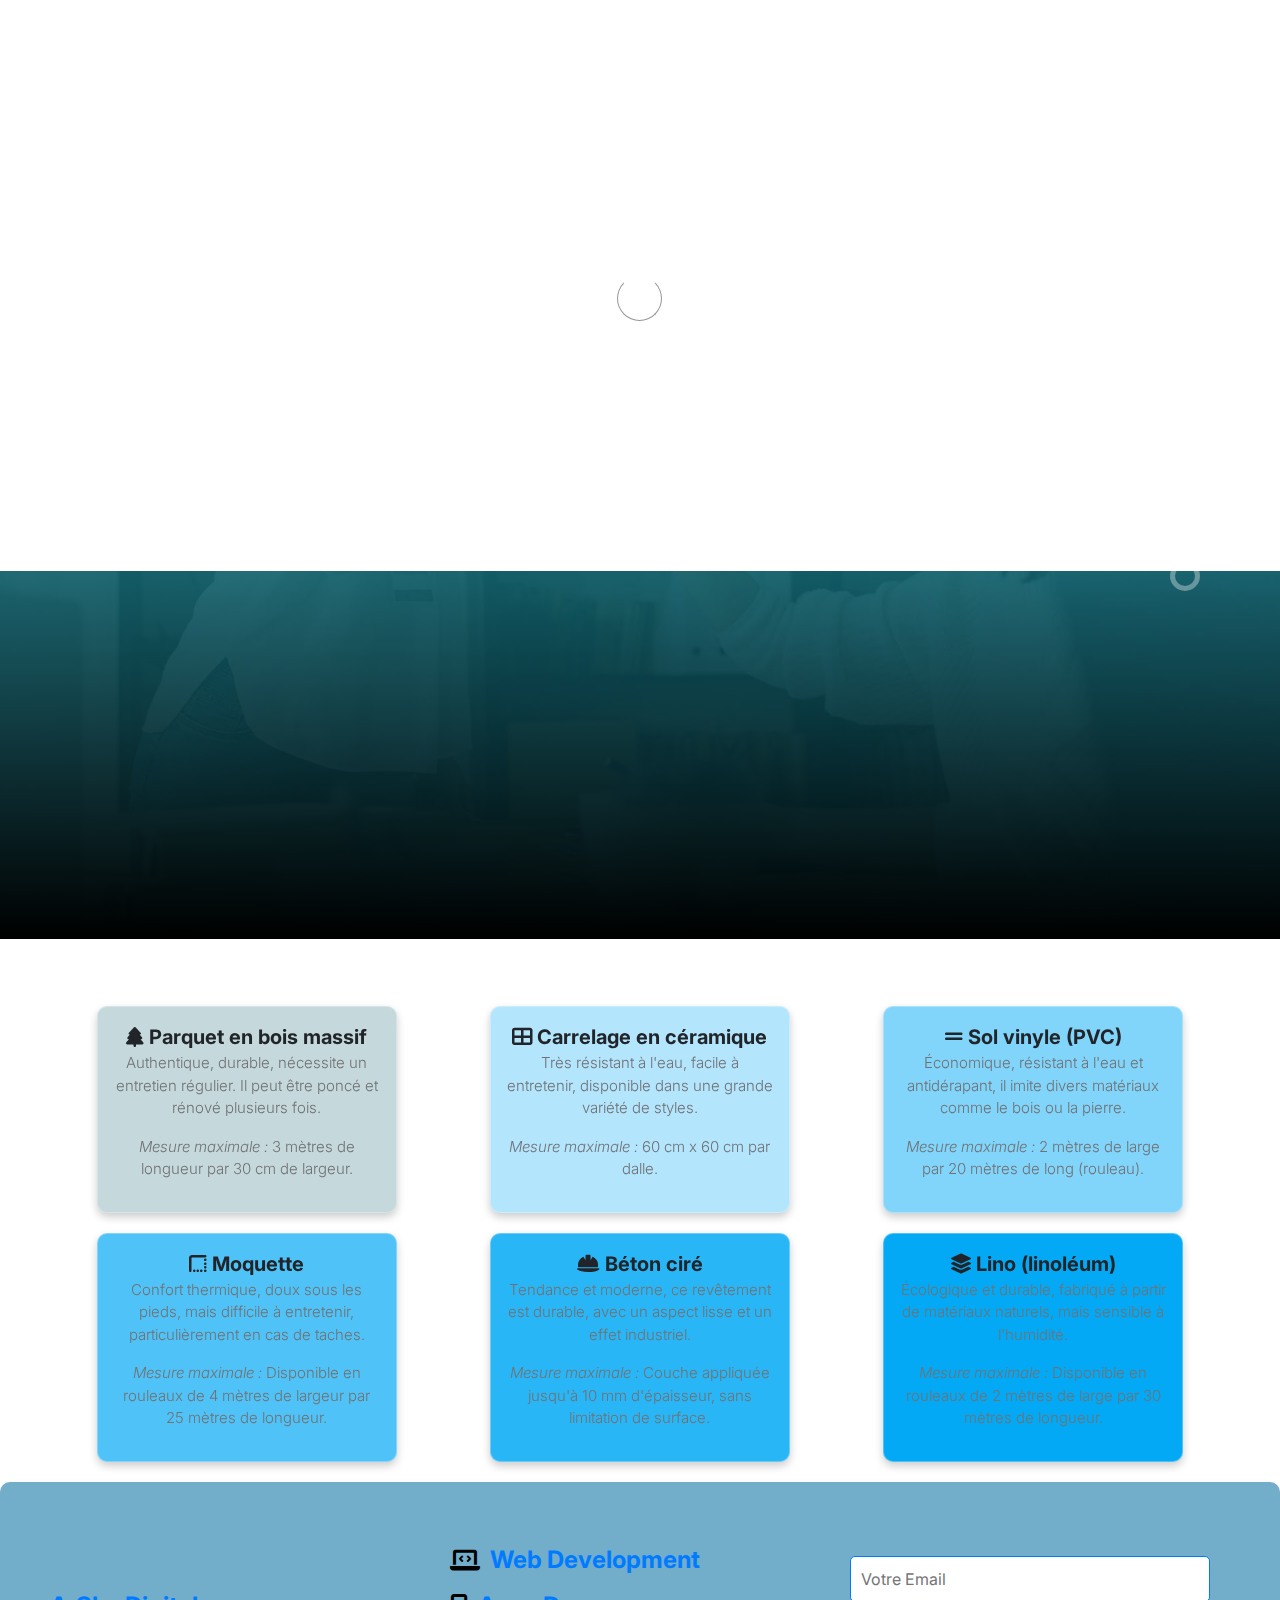
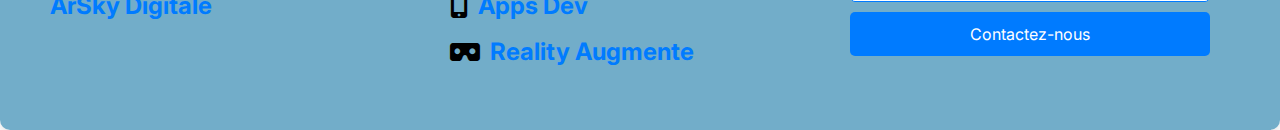
<file: index.html>
<!doctype html>
<html lang="en">
    <head>
        <meta charset="utf-8">
        <meta name="viewport" content="width=device-width, initial-scale=1">

        <meta name="description" content="">
        <meta name="author" content="">

        <title>ARSKY DIGITALE</title>

        <!-- CSS FILES -->
        <link rel="preconnect" href="https://fonts.googleapis.com">

        <link rel="preconnect" href="https://fonts.gstatic.com" crossorigin>

        <link href="https://fonts.googleapis.com/css2?family=Inter:wght@100;300;400;700;900&display=swap" rel="stylesheet">
        <link rel="stylesheet" href="https://cdnjs.cloudflare.com/ajax/libs/font-awesome/6.0.0-beta3/css/all.min.css" integrity="sha384-k6RqeWeci5ZR/Lv4MR0sA0FfDOMnG2QhQ5fj6eEtP0G5uF4UQ8hhFv3G7txGxXx" crossorigin="anonymous">
        <link href="css/bootstrap.min.css" rel="stylesheet">
        <link href="css/bootstrap-icons.css" rel="stylesheet">

        <link rel="stylesheet" href="css/slick.css"/>

        <link href="css/tooplate-little-fashion.css" rel="stylesheet">
        <link rel="stylesheet" href="https://cdnjs.cloudflare.com/ajax/libs/font-awesome/6.0.0-beta3/css/all.min.css">
<!--


-->
    </head>
    
    <body>

        <section class="preloader">
            <div class="spinner">
                <span class="sk-inner-circle"></span>
            </div>
        </section>
    
        <main>

            <nav class="navbar navbar-expand-lg">
                <div class="container">
                    <button class="navbar-toggler" type="button" data-bs-toggle="collapse" data-bs-target="#navbarNav" aria-controls="navbarNav" aria-expanded="false" aria-label="Toggle navigation">
                        <span class="navbar-toggler-icon"></span>
                    </button>

                    <a class="navbar-brand" href="index.html">
                        <strong><span>ArSky</span>Digitale</strong>
                    </a>

                    <div class="d-lg-none">
                        <a href="sign-in.html" class="bi-person custom-icon me-3"></a>

                        <a href="#" class="bi-bag custom-icon"></a>
                    </div>

                    <div class="collapse navbar-collapse" id="navbarNav">
                        <ul class="navbar-nav mx-auto">
                            <li class="nav-item">
                                <a class="nav-link active" href="index.html"><i class="fa fa-home"> </i> Accueil</a>
                            </li>

                            <li class="nav-item">
                                <a class="nav-link" href="faste.html"><i class="fa fa-industry"></i> Fournisseurs et Manufacture</a>
                            </li>

                            <li class="nav-item">
                                <a class="nav-link" href="ajouterDesEchantillons.html"><i class="fa fa-plus-square"></i> Ajouter votre Echantillons</a>
                            </li>

                            <li class="nav-item">
                                <a class="nav-link" href="sign-up.html"><i class="fa fa-envelope"></i> Contact</a>
                            </li>
                        </ul>

                        <div class="d-none d-lg-block">
                            <a href="sign-in.html" class="bi-person custom-icon me-3"></a>

                            <a href="#" class="bi-bag custom-icon"></a>
                        </div>
                    </div>
                </div>
            </nav>

            <section class="slick-slideshow">   
                <div class="slick-custom">
                    <img src="images/slideshow/medium-shot-business-women-high-five.jpeg" class="img-fluid" alt="">

                    <div class="slick-bottom">
                        <div class="container">
                            <div class="row">
                                <div class="col-lg-6 col-10">
                                    <h1 class="slick-title"><i class="fas fa-vr-cardboard"></i> Réalité augmentée</h1>

                                    <p class="lead text-white mt-lg-3 mb-lg-5">Cela superpose des éléments numériques (images, sons, objets) sur le monde réel à l'aide d'un appareil tel qu'un smartphone.</p>
    
                                    
                                </div>
                            </div>
                        </div>
                    </div>
                </div>

                <div class="slick-custom">
                    <img src="images/slideshow/team-meeting-renewable-energy-project.jpeg" class="img-fluid" alt="">

                    <div class="slick-bottom">
                        <div class="container">
                            <div class="row">
                                <div class="col-lg-6 col-10">
                                    <h1 class="slick-title"><i class="fas fa-texture"></i> Texture 4k</h1>

                                    <p class="lead text-white mt-lg-3 mb-lg-5">"Nous disposons de banques de textures en résolution 4K, offrant une grande variété de choix pour enrichir les environnements numériques. Ces textures de haute qualité permettent d'ajouter des détails réalistes et une meilleure esthétique aux applications, qu'il s'agisse de modèles 3D</p>
  
                                   
                                </div>
                            </div>
                        </div>
                    </div>
                </div>

                <div class="slick-custom">
                    <img src="images/slideshow/two-business-partners-working-together-office-computer.jpeg" class="img-fluid" alt="">

                    <div class="slick-bottom">
                        <div class="container">
                            <div class="row">
                                <div class="col-lg-6 col-10">
                                    <h1 class="slick-title">
                                        <i class="fas fa-glasses"></i> Réalité mixte.</h1>

                                    <p class="lead text-white mt-lg-3 mb-lg-5"> Un autre terme possible est la réalité améliorée, qui évoque l'idée de fusionner le contenu numérique avec le monde physique.</p>

                                   
                                </div>
                            </div>
                        </div>
                    </div>
                </div>

            </section>

           
           

            
            <div class="divConteneurBlock">
                <div class="box un">
                    <strong><i class="fas fa-tree"></i> Parquet en bois massif</strong>
                    <p>Authentique, durable, nécessite un entretien régulier. Il peut être poncé et rénové plusieurs fois.</p>
                    <p><em>Mesure maximale :</em> 3 mètres de longueur par 30 cm de largeur.</p>
                </div>
                <div class="box un">
                    <strong><i class="fas fa-th-large"></i> Carrelage en céramique</strong>
                    <p>Très résistant à l'eau, facile à entretenir, disponible dans une grande variété de styles.</p>
                    <p><em>Mesure maximale :</em> 60 cm x 60 cm par dalle.</p>
                </div>
                <div class="box un">
                    <strong><i class="fas fa-grip-lines"></i> Sol vinyle (PVC)</strong>
                    <p>Économique, résistant à l'eau et antidérapant, il imite divers matériaux comme le bois ou la pierre.</p>
                    <p><em>Mesure maximale :</em> 2 mètres de large par 20 mètres de long (rouleau).</p>
                </div>
                <div class="box un">
                    <strong><i class="fas fa-border-style"></i> Moquette</strong>
                    <p>Confort thermique, doux sous les pieds, mais difficile à entretenir, particulièrement en cas de taches.</p>
                    <p><em>Mesure maximale :</em> Disponible en rouleaux de 4 mètres de largeur par 25 mètres de longueur.</p>
                </div>
                <div class="box un">
                    <strong><i class="fas fa-hard-hat"></i> Béton ciré</strong>
                    <p>Tendance et moderne, ce revêtement est durable, avec un aspect lisse et un effet industriel.</p>
                    <p><em>Mesure maximale :</em> Couche appliquée jusqu'à 10 mm d'épaisseur, sans limitation de surface.</p>
                </div>
                <div class="box un">
                    <strong><i class="fas fa-layer-group"></i> Lino (linoléum)</strong>
                    <p>Écologique et durable, fabriqué à partir de matériaux naturels, mais sensible à l'humidité.</p>
                    <p><em>Mesure maximale :</em> Disponible en rouleaux de 2 mètres de large par 30 mètres de longueur.</p>
                </div>

                <style>
                   .divConteneurBlock {
    display: grid;
    grid-template-columns: repeat(3, 1fr);
    gap: 20px;
    padding: 20px;
    max-width: 1200px;
    margin: 0 auto;
}

.box {
    backdrop-filter: blur(10px);
    border: 1px solid rgba(255, 255, 255, 0.3);
    border-radius: 10px;
    padding: 15px;
    text-align: center;
    box-shadow: 0 4px 8px rgba(0, 0, 0, 0.2);
    transition: transform 0.3s;
    max-width: 300px;
    margin: 0 auto;
}

.box strong{
    font-size: 20px;
}

.box p{
    font-size: 15px;
}

.box:nth-child(1) {
    background-color: #c5d9dc; /* Bleu clair 1 */
}

.box:nth-child(2) {
    background-color: #b3e5fc; /* Bleu clair 2 */
}

.box:nth-child(3) {
    background-color: #81d4fa; /* Bleu clair 3 */
}

.box:nth-child(4) {
    background-color: #4fc3f7; /* Bleu clair 4 */
}

.box:nth-child(5) {
    background-color: #29b6f6; /* Bleu clair 5 */
}

.box:nth-child(6) {
    background-color: #03a9f4; /* Bleu clair 6 */
}

.box:hover {
    transform: scale(1.05);
}

@media (max-width: 1024px) {
    .divConteneurBlock {
        grid-template-columns: repeat(2, 1fr);
    }
}

@media (max-width: 768px) {
    .divConteneurBlock {
        grid-template-columns: 1fr;
    }
}



                </style>
            </div>
            
            
            


    <div class="tongotra">
        <div class="gauche">
            <h3>ArSky Digitale</h3>
        </div>

        <div class="centre">
            <h3><i class="fas fa-laptop-code" style="color: black;"></i> Web Development</h3>
            <h3><i class="fas fa-mobile-alt" style="color: black;"></i> Apps Dev</h3>
            <h3><i class="fas fa-vr-cardboard" style="color: black;"></i> Reality Augmente</h3>
        </div>

        <div class="droit">
            <input type="text" id="email" placeholder="Votre Email">
            <input type="submit" value="Contactez-nous" onclick="sendEmail()">
        </div>
    </div>

    <style>
        .tongotra {
            display: flex;
            justify-content: space-between;
            align-items: center;
            flex-wrap: wrap;
            padding: 40px; /* Increased padding for better spacing */
            box-shadow: 0 4px 10px rgba(0, 0, 0, 0.1); /* Subtle shadow for depth */
            border-radius: 10px; /* Rounded corners for a modern look */
            background: rgba(79, 153, 187, 0.8); /* Slightly opaque white background */
        }

        .gauche, .centre, .droit {
            flex: 1;
            min-width: 200px;
            margin: 10px;
            text-align: left; /* Align text to the left */
        }

        h3 {
            margin: 10px 0; /* Spacing for headers */
            font-size: 1.5rem; /* Larger font size for headers */
            color: #007BFF; /* Blue color for headers */
            display: flex; /* Flexbox to align icon and text */
            align-items: center; /* Center icon and text vertically */
        }

        h3 i {
            font-size: 1.5rem; /* Set icon size */
            margin-right: 10px; /* Space between icon and text */
            color: black; /* Set icon color to black */
        }

        input[type="text"] {
            padding: 10px;
            width: calc(100% - 20px); /* Full width with padding */
            margin-bottom: 10px; /* Space between input fields */
            border: 1px solid #007BFF; /* Blue border */
            border-radius: 5px; /* Rounded corners */
            font-size: 1rem; /* Font size */
        }

        input[type="submit"] {
            padding: 10px;
            width: calc(100% - 20px); /* Full width with padding */
            border: none; /* Remove border */
            border-radius: 5px; /* Rounded corners */
            background-color: #007BFF; /* Blue background */
            color: white; /* White text */
            font-size: 1rem; /* Font size */
            cursor: pointer; /* Pointer cursor on hover */
            transition: background-color 0.3s; /* Smooth transition */
        }

        input[type="submit"]:hover {
            background-color: #0056b3; /* Darker blue on hover */
        }

        /* Responsive Styles */
        @media (max-width: 768px) {
            .tongotra {
                flex-direction: column;
                align-items: flex-start;
            }
            .gauche, .centre, .droit {
                width: 100%;
            }
        }
    </style>








     <script src="https://smtpjs.com/v3/smtp.js"></script>

     <script>
        function sendEmail() {
            var email = document.getElementById("email").value;
            if (email === "") {
                alert("Veuillez entrer votre email.");
                return;
            }
    
            Email.send({
                Host: "smtp.gmail.com",
                Username: "developsmada@gmail.com", // Your email address
                Password: "kaloina0110", // Your app password or Gmail password (not recommended)
                To: 'fidy353@gmail.com',
                From: email,
                Subject: "Nouvelle inscription",
                Body: "ArSky vous remercie pour votre inscription avec l'email : " + email
            }).then(
                message => alert("Merci, un email de confirmation a été envoyé!")
            ).catch(
                error => alert("Erreur lors de l'envoi de l'email: " + error)
            );
        }
    </script>
    

            
        </main>
          








       
      

        <!-- JAVASCRIPT FILES -->
        <script src="js/jquery.min.js"></script>
        <script src="js/bootstrap.bundle.min.js"></script>
        <script src="js/Headroom.js"></script>
        <script src="js/jQuery.headroom.js"></script>
        <script src="js/slick.min.js"></script>
        <script src="js/custom.js"></script>













    </body>
</html>
</file>
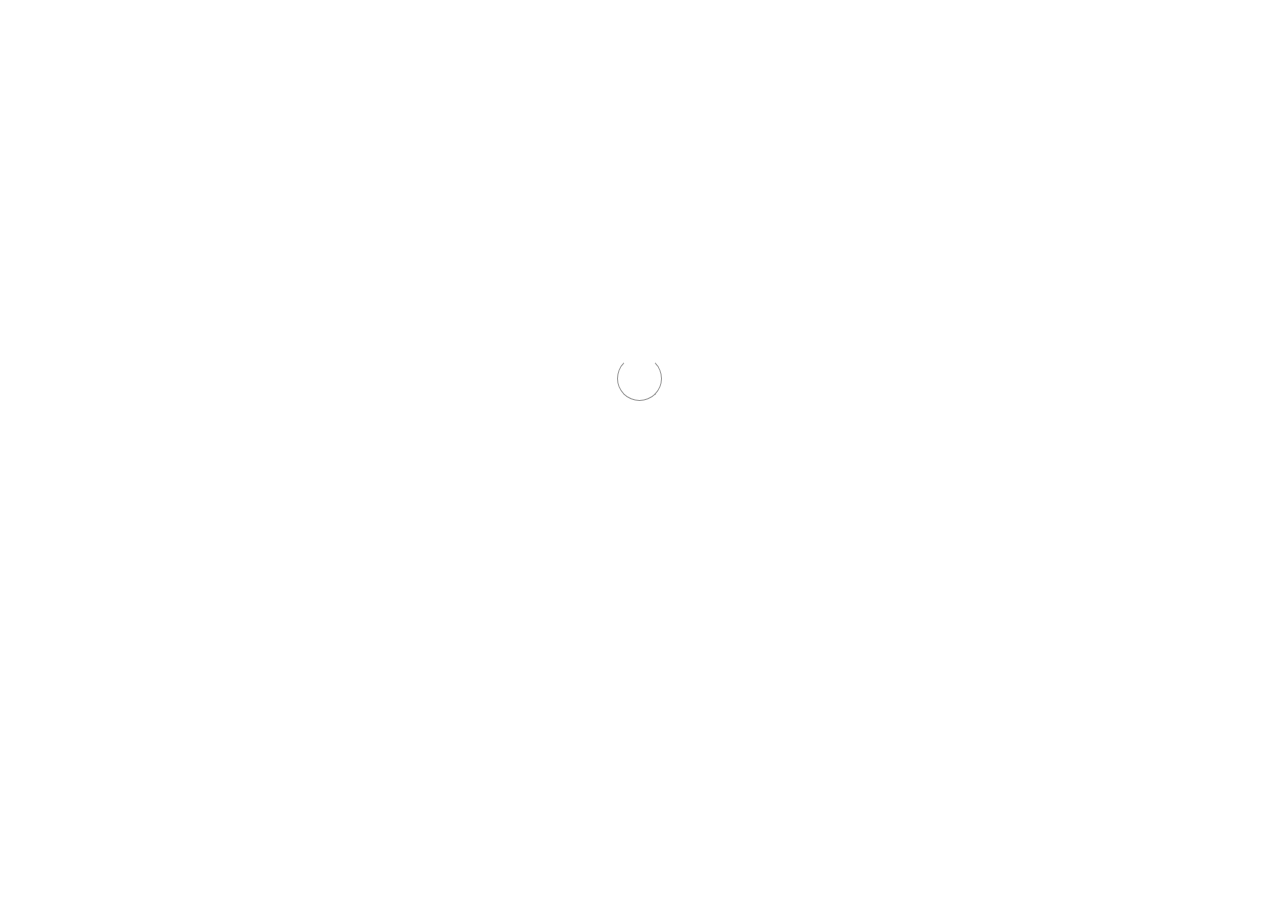
<file: faste.html>
<!doctype html>
<html lang="en">
    <head>
        <meta charset="utf-8">
        <meta name="viewport" content="width=device-width, initial-scale=1">

        <meta name="description" content="">
        <meta name="author" content="">

        <title>ArSky Contact</title>

        <!-- CSS FILES -->
        <link rel="preconnect" href="https://fonts.googleapis.com">

        <link rel="preconnect" href="https://fonts.gstatic.com" crossorigin>

        <link href="https://fonts.googleapis.com/css2?family=Inter:wght@100;300;400;700;900&display=swap" rel="stylesheet">

        <link href="css/bootstrap.min.css" rel="stylesheet">
        <link href="css/bootstrap-icons.css" rel="stylesheet">

        <link rel="stylesheet" href="css/slick.css"/>

        <link href="css/tooplate-little-fashion.css" rel="stylesheet">
        <link rel="stylesheet" href="https://cdnjs.cloudflare.com/ajax/libs/font-awesome/6.0.0-beta3/css/all.min.css">

        
<!--

Tooplate 2127 Little Fashion

https://www.tooplate.com/view/2127-little-fashion

-->
    </head>
    
    <body>
        <nav class="navbar navbar-expand-lg">
            <div class="container">
                <button class="navbar-toggler" type="button" data-bs-toggle="collapse" data-bs-target="#navbarNav" aria-controls="navbarNav" aria-expanded="false" aria-label="Toggle navigation">
                    <span class="navbar-toggler-icon"></span>
                </button>

                <a class="navbar-brand" href="index.html">
                    <strong><span>ArSky</span>Digitale</strong>
                </a>

                <div class="d-lg-none">
                    <a href="sign-in.html" class="bi-person custom-icon me-3"></a>

                    <a href="#" class="bi-bag custom-icon"></a>
                </div>

                <div class="collapse navbar-collapse" id="navbarNav">
                    <ul class="navbar-nav mx-auto">
                        <li class="nav-item">
                           
                            <a class="nav-link " href="index.html"> <i class="fa fa-home"></i> Accueil</a>
                        </li>

                        <li class="nav-item">
                            <a class="nav-link active" href="faste.html"> <i class="fa fa-industry"></i>  Fournisseurs et Manufacture</a>
                        </li>

                        
                        <li class="nav-item">
                            <a class="nav-link" href="ajouterDesEchantillons.html"> <i class="fa fa-plus-square"></i> Ajouter votre Echantillons</a>
                        </li>

                        <li class="nav-item">
                            <a class="nav-link " href="sign-up.html"> <i class="fa fa-envelope"></i> Contact</a>
                        </li>
                    </ul>

                    <div class="d-none d-lg-block">
                        <a href="sign-in.html" class="bi-person custom-icon me-3"></a>

                        <a href="#" class="bi-bag custom-icon"></a>
                    </div>
                </div>
            </div>
        </nav> 


        <section class="preloader">
            <div class="spinner">
                <span class="sk-inner-circle"></span>
            </div>
        </section>
    





        

    <style>
        * {
            box-sizing: border-box;
        }
        body {
            font-family: 'Roboto', sans-serif;
            margin: 0;
            padding: 0;
            text-align: center;
        }
        .buttons {
            margin: 20px;
            display: flex;
            justify-content: center;
            gap: 10px;
            flex-wrap: wrap;
        }
        .buttons button {
            padding: 10px 20px;
            font-size: 16px;
            margin: 10px;
            cursor: pointer;
            background-color: lightgray;
            border: none;
            border-radius: 5px;
            transition: background-color 0.3s ease;
        }
        .buttons button.active {
            background-color: rgb(29, 138, 189);
            color: white;
        }
        .content {
            display: none;
            margin-top: 20px;
            padding: 20px;
        }
        .content h1 {
            font-size: 24px;
        }
        .active-content {
            display: block;
        }

        /* Responsive Design */
        @media (max-width: 768px) {
            .buttons button {
                font-size: 14px;
                padding: 8px 16px;
            }
            .content h1 {
                font-size: 20px;
            }
        }

        @media (max-width: 480px) {
            .buttons button {
                font-size: 12px;
                padding: 6px 12px;
            }
            .content h1 {
                font-size: 18px;
            }
        }
    </style>
    <script>
        function afficherContenu(id, button) {
            // Masquer tous les contenus
            document.getElementById('fournisseur').classList.remove('active-content');
            document.getElementById('manufact').classList.remove('active-content');
            document.getElementById('echantillon').classList.remove('active-content');

            // Enlever le style actif de tous les boutons
            var boutons = document.querySelectorAll('.buttons button');
            boutons.forEach(function(btn) {
                btn.classList.remove('active');
            });

            // Afficher le contenu cliqué et ajouter le style actif au bouton
            document.getElementById(id).classList.add('active-content');
            button.classList.add('active');
        }
    </script>




    <div class="espace">
        <style>
            .espace{
       padding: 50px;
            }
        </style>
    </div>


    <style>
        .buttons {
            display: flex; /* Arrange buttons in a row */
            gap: 10px; /* Space between buttons */
        }

        button {
            padding: 10px 20px;
            font-size: 16px;
            font-weight: 500;
            color: #333;
            background-color: #f0f0f0;
            border: 2px solid #ddd; /* Default border */
            border-radius: 4px;
            cursor: pointer;
            outline: none;
            transition: border-color 0.3s ease; /* Smooth transition for border */
        }

        button:hover {
            border-color: #4285f4; /* Google blue border on hover */
        }

        .active {
            border-color: #4285f4; /* Active button border color */
            background-color: #e0e7ff; /* Light blue background for active button */
        }

        .content {
            display: none; /* Hide all content sections by default */
        }

        .content.active {
            display: block; /* Show the active content section */
        }

        .modern-button {
            padding: 12px 20px;
            font-size: 16px;
            font-weight: 500;
            color: #333;
            background-color: #fff;
            border: 2px solid #ddd;
            border-radius: 6px;
            cursor: pointer;
            outline: none;
            transition: all 0.3s ease;
            box-shadow: 0 4px 6px rgba(0, 0, 0, 0.1); /* Subtle shadow for elevation */
            margin: 10px;
            min-width: 150px; /* Ensures the buttons have a minimum width */
            text-align: center;
            flex-grow: 1; /* Allows buttons to grow equally in width */
        }

        .modern-button:hover, .modern-button:focus {
            border-color: #4285f4; /* Blue border on hover */
            color: #4285f4; /* Text color changes to blue */
            box-shadow: 0 6px 12px rgba(0, 0, 0, 0.15); /* Increased shadow on hover */
        }

        .modern-button.activeted {
            border-color: #4285f4; /* Blue border on hover */
            color: #4285f4; /* Text color changes to blue */
            box-shadow: 0 6px 12px rgba(0, 0, 0, 0.15); /* Increased shadow on hover */
        }

        /* Container styling */
        .typeEcht100 {
            display: flex;
            flex-direction: column; /* Stack buttons vertically on small screens */
            align-items: center;
            justify-content: center;
        }

        /* Responsive design: On wider screens, display buttons in a single horizontal line */
        @media (min-width: 768px) {
            .typeEcht100 {
                flex-direction: row; /* Align buttons horizontally on larger screens */
                flex-wrap: nowrap; /* Prevent wrapping */
                justify-content: center; /* Center the buttons in a single row */
            }
        }

        .echatillon {
            display: flex;
            flex-wrap: wrap;
            justify-content: space-between;
            text-align: center;
            margin: 20px 0; /* Add some margin for spacing */
        }

        .ligne1 {
            flex: 1 1 300px;
            margin: 10px;
            max-width: 45%;
        }

        .ligne1 img {
            width: 50%;
            height: auto;
            transition: 0.2s;
        }

        .ligne1 img:hover {
            width: 52%;
        }

        span {
            font-weight: bold;
        }

        /* Media query to adjust layout for smaller screens */
        @media (max-width: 768px) {
            .ligne1 {
                max-width: 100%;
            }
        }
    </style>
</head>
<body>

    <div class="buttons">
        <button onclick="afficherContenu('fournisseur', this)" class="active">
            <i class="fas fa-truck"></i> Fournisseurs
        </button>
        <button onclick="afficherContenu('manufact', this)">
            <i class="fas fa-industry"></i> Manufacture
        </button>
        <button onclick="afficherContenu('echantillon', this)">
            <i class="fa fa-archive"></i> Échantillon
        </button>
    </div>

    <!-- Contenu lié à chaque bouton -->
    <div id="fournisseur" class="content active">
        <h1>Nos Fournisseurs</h1>
        <ul id="fournisseur-list"></ul>
        <button class="modern-button" onclick="addFournisseur()">Ajouter un Fournisseur</button>
    </div>

    <div id="manufact" class="content">
        <h1>Nos Manufactures</h1>
        <ul id="manufact-list"></ul>
        <button class="modern-button" onclick="addManufact()">Ajouter une Manufacture</button>
    </div>
    


    <div id="echantillon" class="content">
        <h1>Échantillons</h1>

        <div class="typeEcht100">
            <button class="modern-button activeted">Carrelage en céramique</button>
            <button class="modern-button">Parquet en bois massif</button>
            <button class="modern-button">Sol vinyle (PVC)</button>
            <button class="modern-button">Moquette</button>
            <button class="modern-button">Béton ciré</button>
            <button class="modern-button">Lino (linoléum)</button>
        </div>

        <div class="echatillon">
            <div class="ligne1">
                <img src="Nouveau dossier/carreau/16 - 32/FCS801621E SF.jpeg" alt="">
                <p><span>#12593</span></p>
            </div>
            <div class="ligne1">
                <img src="Nouveau dossier/carreau/16 - 32/FG843045.jpeg" alt="">
                <p><span>#0001</span></p>
            </div>
            <div class="ligne1">
                <img src="Nouveau dossier/carreau/16 - 32/HG846200 SF.jpeg" alt="">
                <p><span>#0901</span></p>
            </div>
            <div class="ligne1">
                <img src="Nouveau dossier/carreau/16 - 32/HG846209 SF.jpeg" alt="">
                <p><span>#9301</span></p>
            </div>
            <div class="ligne1">
                <img src="Nouveau dossier/carreau/16 - 32/HG846825.jpeg" alt="">
                <p><span>#9s301</span></p>
            </div>
        </div>
        <div class="echatillon">
            <div class="ligne1">
                <img src="Nouveau dossier/carreau/24 -24/60ML01 MATT.jpeg" alt="">
                <p><span>#1Fs93</span></p>
            </div>
            <div class="ligne1">
                <img src="Nouveau dossier/carreau/24 -24/662DG SF.jpeg" alt="">
                <p><span>#uXc1</span></p>
            </div>
            <div class="ligne1">
                <img src="Nouveau dossier/carreau/24 -24/BG601005.jpeg" alt="">
                <p><span>#ab901</span></p>
            </div>
            <div class="ligne1">
                <img src="Nouveau dossier/carreau/24 -24/GANI MARBLE  GLOSSY.jpeg" alt="">
                <p><span>#9s301</span></p>
            </div>
            <div class="ligne1">
                <img src="Nouveau dossier/carreau/24 -24/MISC GLOSSY.jpeg" alt="">
                <p><span>#9s301</span></p>
            </div>
        </div>

        <div class="echatillon">
            <div class="ligne1">
                <img src="Nouveau dossier/carreau/12 - 24/DSL0620.jpeg" alt="">
                <p><span>#1Fs93</span></p>
            </div>
            <div class="ligne1">
                <img src="Nouveau dossier/carreau/12 - 24/ECO STONE BIANCO.jpeg" alt="">
                <p><span>#uXc1</span></p>
            </div>
            <div class="ligne1">
                <img src="Nouveau dossier/carreau/12 - 24/GANI MARBLE.jpeg" alt="">
                <p><span>#ab901</span></p>
            </div>
            <div class="ligne1">
                <img src="Nouveau dossier/carreau/12 - 24/HF631505.jpeg" alt="">
                <p><span>#9s301</span></p>
            </div>
            <div class="ligne1">
                <img src="Nouveau dossier/carreau/12 - 24/HF631505.jpeg" alt="">
                <p><span>#9s301</span></p>
            </div>
        </div>
    </div>

    <script>
        function afficherContenu(id, element) {
            // Masquer tous les contenus
            document.querySelectorAll('.content').forEach(content => {
                content.classList.remove('active');
            });

            // Activer le contenu sélectionné
            document.getElementById(id).classList.add('active');

            // Gérer l'état actif du bouton
            document.querySelectorAll('.buttons button').forEach(btn => {
                btn.classList.remove('active');
            });
            element.classList.add('active');
        }

        // Fonctions pour ajouter des fournisseurs et manufactures
        function addFournisseur() {
            // Logique pour ajouter un fournisseur
            console.log('Ajouter un fournisseur');
        }

        function addManufact() {
            // Logique pour ajouter une manufacture
            console.log('Ajouter une manufacture');
        }
    </script>
</body>
</html>
     
        

        <!-- JAVASCRIPT FILES -->
        <script src="js/jquery.min.js"></script>
        <script src="js/bootstrap.bundle.min.js"></script>
        <script src="js/Headroom.js"></script>
        <script src="js/jQuery.headroom.js"></script>
        <script src="js/slick.min.js"></script>
        <script src="js/custom.js"></script>

    </body>
</html>
</file>
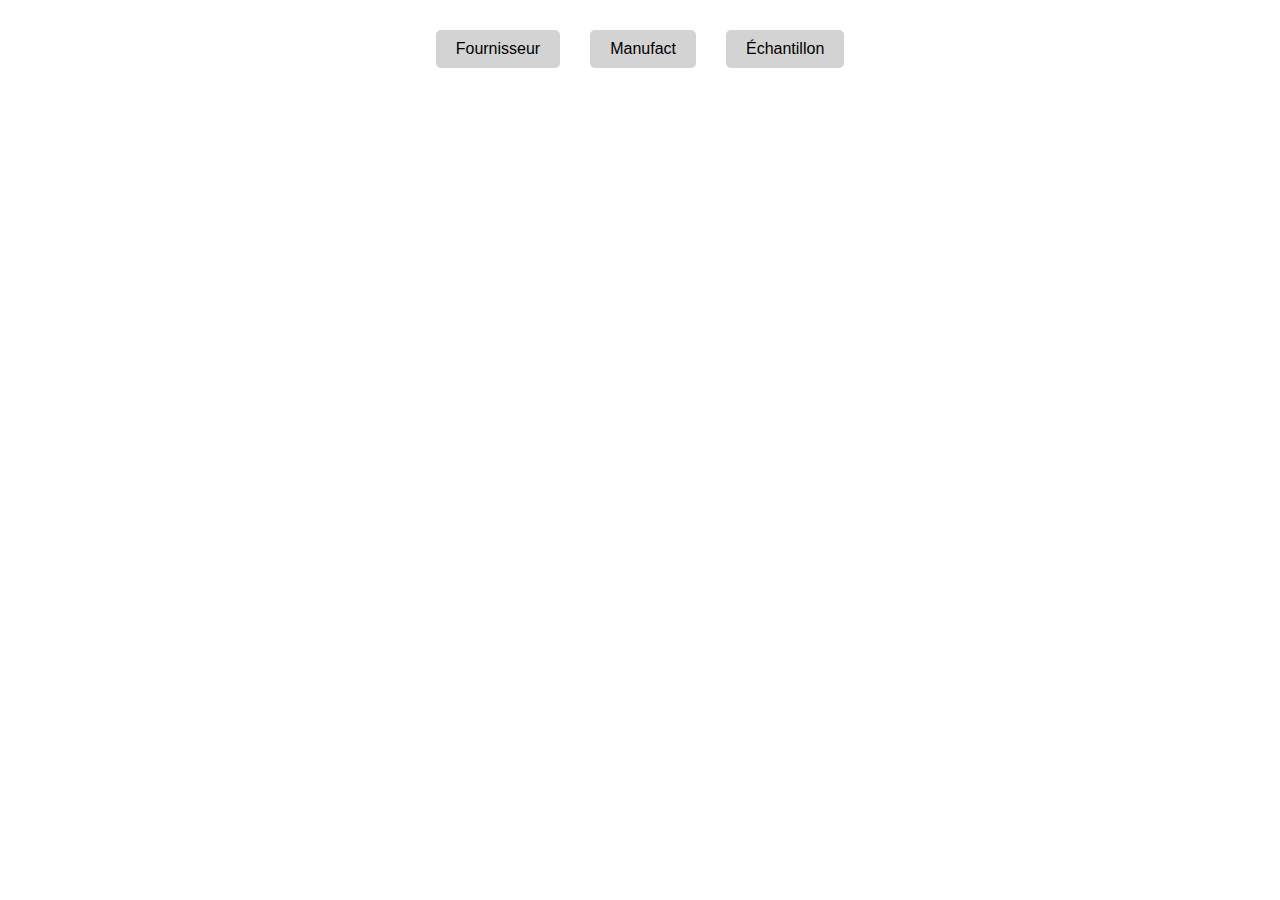
<file: fou.html>
<!DOCTYPE html>
<html lang="fr">
<head>
    <meta charset="utf-8">
    <meta name="viewport" content="width=device-width, initial-scale=1">

    <meta name="description" content="">
    <meta name="author" content="">

    <title>ArSky Fournisseurs et manufacture</title>

  

</head>
<body>








    <style>
        * {
            box-sizing: border-box;
        }
        body {
            font-family: Arial, sans-serif;
            margin: 0;
            padding: 0;
            text-align: center;
        }
        .buttons {
            margin: 20px;
            display: flex;
            justify-content: center;
            gap: 10px;
            flex-wrap: wrap;
        }
        .buttons button {
            padding: 10px 20px;
            font-size: 16px;
            margin: 10px;
            cursor: pointer;
            background-color: lightgray;
            border: none;
            border-radius: 5px;
            transition: background-color 0.3s ease;
        }
        .buttons button.active {
            background-color: blue;
            color: white;
        }
        .content {
            display: none;
            margin-top: 20px;
            padding: 20px;
        }
        .content h1 {
            font-size: 24px;
        }
        .active-content {
            display: block;
        }

        /* Responsive Design */
        @media (max-width: 768px) {
            .buttons button {
                font-size: 14px;
                padding: 8px 16px;
            }
            .content h1 {
                font-size: 20px;
            }
        }

        @media (max-width: 480px) {
            .buttons button {
                font-size: 12px;
                padding: 6px 12px;
            }
            .content h1 {
                font-size: 18px;
            }
        }
    </style>
    <script>
        function afficherContenu(id, button) {
            // Masquer tous les contenus
            document.getElementById('fournisseur').classList.remove('active-content');
            document.getElementById('manufact').classList.remove('active-content');
            document.getElementById('echantillon').classList.remove('active-content');

            // Enlever le style actif de tous les boutons
            var boutons = document.querySelectorAll('.buttons button');
            boutons.forEach(function(btn) {
                btn.classList.remove('active');
            });

            // Afficher le contenu cliqué et ajouter le style actif au bouton
            document.getElementById(id).classList.add('active-content');
            button.classList.add('active');
        }
    </script>

    <div class="buttons">
        <button onclick="afficherContenu('fournisseur', this)">Fournisseur</button>
        <button onclick="afficherContenu('manufact', this)">Manufact</button>
        <button onclick="afficherContenu('echantillon', this)">Échantillon</button>
    </div>

    <!-- Contenu lié à chaque bouton -->
    <div id="fournisseur" class="content">
        <h1>Ici Fournisseur</h1>
        <p>Contenu spécifique pour Fournisseur.</p>
    </div>

    <div id="manufact" class="content">
        <h1>Ici Manufact</h1>
        <p>Contenu spécifique pour Manufact.</p>
    </div>

    <div id="echantillon" class="content">
        <div class="echatillon">
            <div class="ligne1">
                <img src="Nouveau dossier/carreau/12 - 24/3TMD2690.jpeg" alt="">
                <p> <span>#12593</span> </p>
            </div>
            <div class="ligne1">
                <img src="Nouveau dossier/carreau/12 - 24/69-871.jpeg" alt="">
                <p> <span>#0001</span> </p>
            </div>
            <div class="ligne1">
                <img src="Nouveau dossier/carreau/12 - 24/B6633012.jpeg" alt="">
                <p> <span>#0901</span> </p>
            </div>
            <div class="ligne1">
                <img src="Nouveau dossier/carreau/12 - 24/CORTINA BEIGE.jpeg" alt="">
                <p> <span>#9301</span> </p>
            </div>
        </div>
        <div class="echatillon">
            <div class="ligne1">
                <img src="Nouveau dossier/carreau/12 - 24/DSL0620.jpeg" alt="">
                <p> <span>#1Fs93</span> </p>
            </div>
            <div class="ligne1">
                <img src="Nouveau dossier/carreau/12 - 24/ECO STONE BIANCO.jpeg" alt="">
                <p> <span>#uXc1</span> </p>
            </div>
            <div class="ligne1">
                <img src="Nouveau dossier/carreau/12 - 24/GANI MARBLE.jpeg" alt="">
                <p> <span>#ab901</span> </p>
            </div>
            <div class="ligne1">
                <img src="Nouveau dossier/carreau/12 - 24/HF631505.jpeg" alt="">
                <p> <span>#9s301</span> </p>
            </div>
        </div>
        <div class="echatillon">
            <div class="ligne1">
                <img src="Nouveau dossier/carreau/12 - 24/DSL0620.jpeg" alt="">
                <p> <span>#1Fs93</span> </p>
            </div>
            <div class="ligne1">
                <img src="Nouveau dossier/carreau/12 - 24/ECO STONE BIANCO.jpeg" alt="">
                <p> <span>#uXc1</span> </p>
            </div>
            <div class="ligne1">
                <img src="Nouveau dossier/carreau/12 - 24/GANI MARBLE.jpeg" alt="">
                <p> <span>#ab901</span> </p>
            </div>
            <div class="ligne1">
                <img src="Nouveau dossier/carreau/12 - 24/HF631505.jpeg" alt="">
                <p> <span>#9s301</span> </p>
            </div>
        </div>

         
        <style>
            .echatillon {
               
                display: flex;
                flex-wrap: wrap;
                justify-content: space-around;
                text-align: center;
            }
    
            .ligne1 {
                flex: 1 1 300px;
                margin: 10px;
                max-width: 45%;
            }
    
            .ligne1 img {
                width: 80%;
                height: auto;
                transition: 0.2s;
            }

            .ligne1 img:hover{
                border: rgb(68, 184, 202);
            }
            span{
                font-weight: bold;
            }
    
            /* Media query to adjust layout for smaller screens */
            @media (max-width: 768px) {
                .ligne1 {
                    max-width: 100%;
                }
            }
        </style>
    </div>

</body>
</html>
</file>
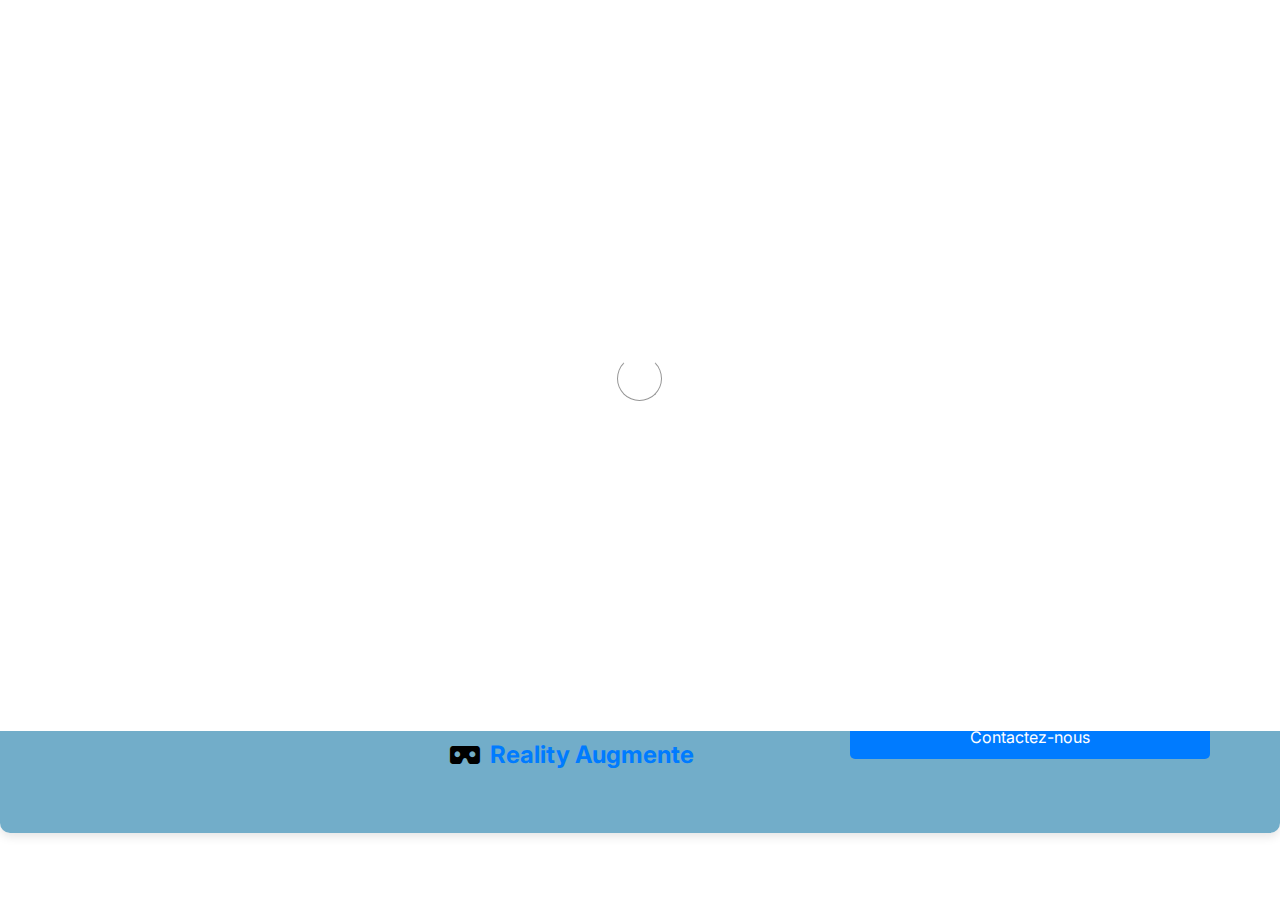
<file: sign-in.html>
<!doctype html>
<html lang="en">
    <head>
        <meta charset="utf-8">
        <meta name="viewport" content="width=device-width, initial-scale=1">

        <meta name="description" content="">
        <meta name="author" content="">

        <title>ARSKY DIGITALE</title>

        <!-- CSS FILES -->
        <link rel="preconnect" href="https://fonts.googleapis.com">

        <link rel="preconnect" href="https://fonts.gstatic.com" crossorigin>

        <link href="https://fonts.googleapis.com/css2?family=Inter:wght@100;300;400;700;900&display=swap" rel="stylesheet">

        <link href="css/bootstrap.min.css" rel="stylesheet">
        <link href="css/bootstrap-icons.css" rel="stylesheet">

        <link rel="stylesheet" href="css/slick.css"/>

        <link href="css/tooplate-little-fashion.css" rel="stylesheet">
        <link rel="stylesheet" href="https://cdnjs.cloudflare.com/ajax/libs/font-awesome/6.0.0-beta3/css/all.min.css">
        
<!--

Tooplate 2127 Little Fashion

https://www.tooplate.com/view/2127-little-fashion

-->
    </head>
    
    <body>


        <nav class="navbar navbar-expand-lg">
            <div class="container">
                <button class="navbar-toggler" type="button" data-bs-toggle="collapse" data-bs-target="#navbarNav" aria-controls="navbarNav" aria-expanded="false" aria-label="Toggle navigation">
                    <span class="navbar-toggler-icon"></span>
                </button>

                <a class="navbar-brand" href="index.html">
                    <strong><span>ArSky</span>Digitale</strong>
                </a>

                <div class="d-lg-none">
                    <a href="sign-in.html" class="bi-person custom-icon me-3"></a>

                    <a href="#" class="bi-bag custom-icon"></a>
                </div>

                <div class="collapse navbar-collapse" id="navbarNav">
                    <ul class="navbar-nav mx-auto">
                        <li class="nav-item">
                            <a class="nav-link active" href="index.html">Accueil</a>
                        </li>

                        <li class="nav-item">
                            <a class="nav-link" href="faste.html">Fournisseurs et Manufacture</a>
                        </li>

                        
                        <li class="nav-item">
                            <a class="nav-link" href="ajouterDesEchantillons.html">Ajouter votre Echantillons</a>
                        </li>

                        <li class="nav-item">
                            <a class="nav-link " href="sign-up.html">Contact</a>
                        </li>
                    </ul>

                    <div class="d-none d-lg-block">
                        <a href="sign-in.html" class="bi-person custom-icon me-3"></a>

                        <a href="#" class="bi-bag custom-icon"></a>
                    </div>
                </div>
            </div>
        </nav>

        <section class="preloader">
            <div class="spinner">
                <span class="sk-inner-circle"></span>
            </div>
        </section>
    
        <main>

            <section class="sign-in-form section-padding">
                <div class="container" style="margin-top: 20px;">
                    <div class="row">

                        <div class="col-lg-8 mx-auto col-12">

                            <h1 class="hero-title text-center mb-5">Sign In</h1>

                            <div class="row">
                                <div class="col-lg-8 col-11 mx-auto">
                                    <form role="form" method="post">

                                        <div class="form-floating mb-4 p-0">
                                            <input type="email" name="email" id="email" pattern="[^ @]*@[^ @]*" class="form-control" placeholder="Email address" required>

                                            <label for="email">Email address</label>
                                        </div>

                                        <div class="form-floating p-0">
                                            <input type="password" name="password" id="password" class="form-control" placeholder="Password" required>

                                            <label for="password">Password</label>
                                        </div>

                                        <button type="submit" class="btn custom-btn form-control mt-4 mb-3">
                                            Sign in
                                        </button>

                                      
                                    </form>
                                </div>
                            </div>
                            
                        </div>

                    </div>
                </div>
            </section>



            <div class="tongotra">
                <div class="gauche">
                    <h3>ArSky Digitale</h3>
                </div>
        
                <div class="centre">
                    <h3><i class="fas fa-laptop-code" style="color: black;"></i> Web Development</h3>
                    <h3><i class="fas fa-mobile-alt" style="color: black;"></i> Apps Dev</h3>
                    <h3><i class="fas fa-vr-cardboard" style="color: black;"></i> Reality Augmente</h3>
                </div>
        
                <div class="droit">
                    <input type="text" id="email" placeholder="Votre Email">
                    <input type="submit" value="Contactez-nous" onclick="sendEmail()">
                </div>
            </div>
        
            <style>
                .tongotra {
                    display: flex;
                    justify-content: space-between;
                    align-items: center;
                    flex-wrap: wrap;
                    padding: 40px; /* Increased padding for better spacing */
                    box-shadow: 0 4px 10px rgba(0, 0, 0, 0.1); /* Subtle shadow for depth */
                    border-radius: 10px; /* Rounded corners for a modern look */
                    background: rgba(79, 153, 187, 0.8); /* Slightly opaque white background */
                }
        
                .gauche, .centre, .droit {
                    flex: 1;
                    min-width: 200px;
                    margin: 10px;
                    text-align: left; /* Align text to the left */
                }
        
                h3 {
                    margin: 10px 0; /* Spacing for headers */
                    font-size: 1.5rem; /* Larger font size for headers */
                    color: #007BFF; /* Blue color for headers */
                    display: flex; /* Flexbox to align icon and text */
                    align-items: center; /* Center icon and text vertically */
                }
        
                h3 i {
                    font-size: 1.5rem; /* Set icon size */
                    margin-right: 10px; /* Space between icon and text */
                    color: black; /* Set icon color to black */
                }
        
                input[type="text"] {
                    padding: 10px;
                    width: calc(100% - 20px); /* Full width with padding */
                    margin-bottom: 10px; /* Space between input fields */
                    border: 1px solid #007BFF; /* Blue border */
                    border-radius: 5px; /* Rounded corners */
                    font-size: 1rem; /* Font size */
                }
        
                input[type="submit"] {
                    padding: 10px;
                    width: calc(100% - 20px); /* Full width with padding */
                    border: none; /* Remove border */
                    border-radius: 5px; /* Rounded corners */
                    background-color: #007BFF; /* Blue background */
                    color: white; /* White text */
                    font-size: 1rem; /* Font size */
                    cursor: pointer; /* Pointer cursor on hover */
                    transition: background-color 0.3s; /* Smooth transition */
                }
        
                input[type="submit"]:hover {
                    background-color: #0056b3; /* Darker blue on hover */
                }
        
                /* Responsive Styles */
                @media (max-width: 768px) {
                    .tongotra {
                        flex-direction: column;
                        align-items: flex-start;
                    }
                    .gauche, .centre, .droit {
                        width: 100%;
                    }
                }
            </style>
             <script src="https://smtpjs.com/v3/smtp.js"></script>
        
             <script>
                function sendEmail() {
                    var email = document.getElementById("email").value;
                    if (email === "") {
                        alert("Veuillez entrer votre email.");
                        return;
                    }
            
                    Email.send({
                        Host: "smtp.gmail.com",
                        Username: "developsmada@gmail.com", // Your email address
                        Password: "kaloina0110", // Your app password or Gmail password (not recommended)
                        To: 'fidy353@gmail.com',
                        From: email,
                        Subject: "Nouvelle inscription",
                        Body: "ArSky vous remercie pour votre inscription avec l'email : " + email
                    }).then(
                        message => alert("Merci, un email de confirmation a été envoyé!")
                    ).catch(
                        error => alert("Erreur lors de l'envoi de l'email: " + error)
                    );
                }
            </script>



        </main>

       
        <!-- JAVASCRIPT FILES -->
        <script src="js/jquery.min.js"></script>
        <script src="js/bootstrap.bundle.min.js"></script>
        <script src="js/Headroom.js"></script>
        <script src="js/jQuery.headroom.js"></script>
        <script src="js/slick.min.js"></script>
        <script src="js/custom.js"></script>

    </body>
</html>
</file>
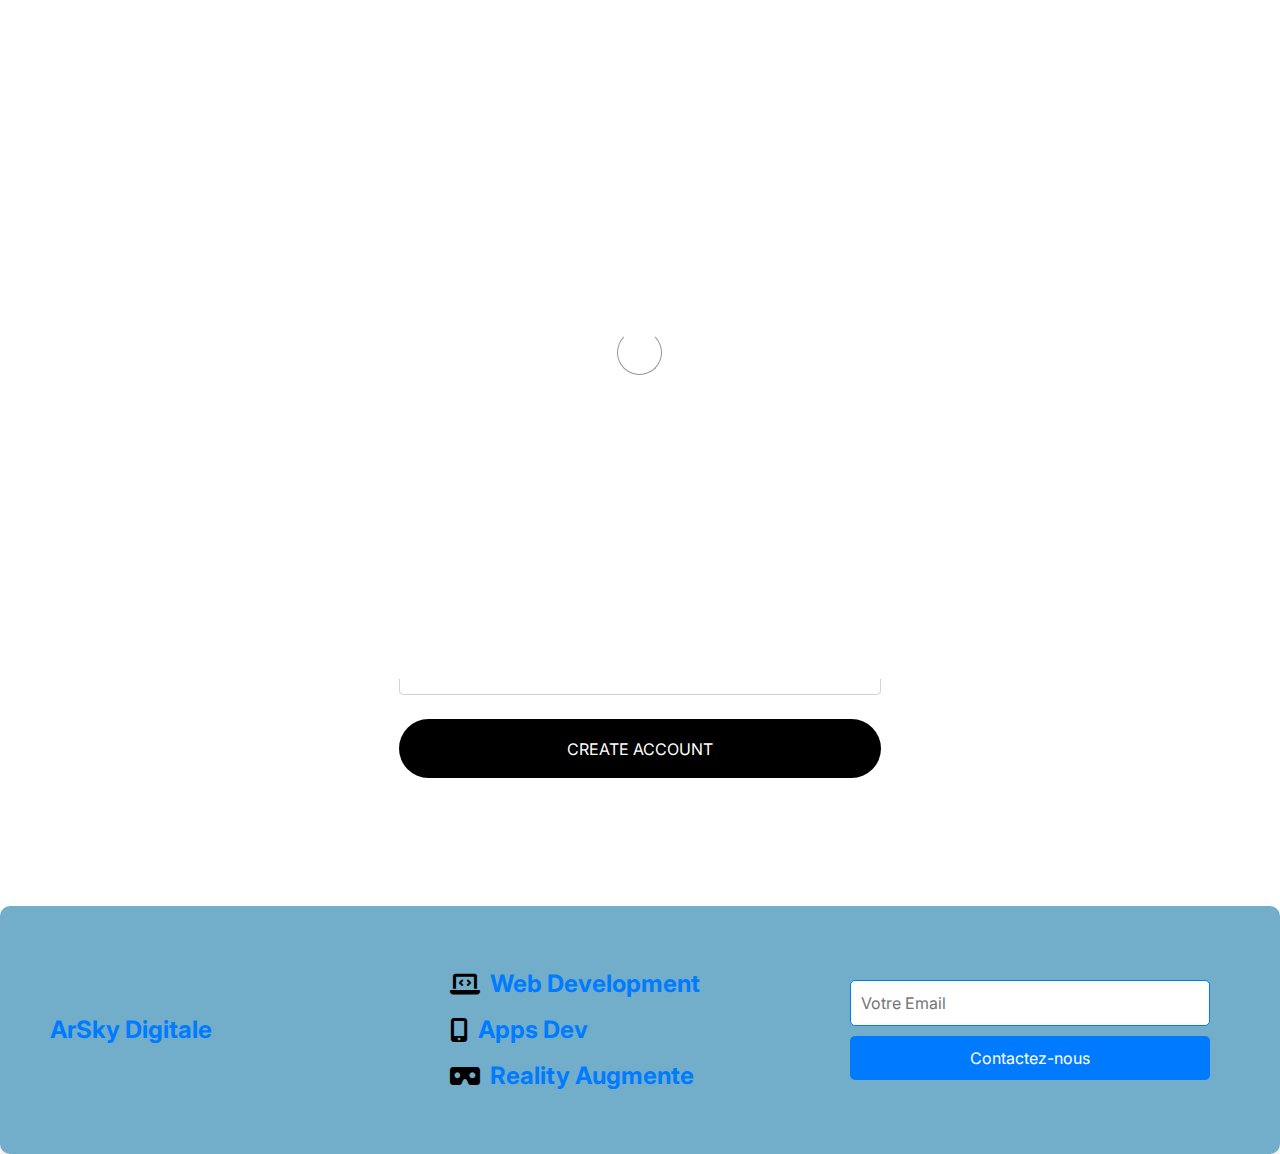
<file: sign-up.html>
<!doctype html>
<html lang="en">
    <head>
        <meta charset="utf-8">
        <meta name="viewport" content="width=device-width, initial-scale=1">

        <meta name="description" content="">
        <meta name="author" content="">

        <title>ArSky Contact</title>

        <!-- CSS FILES -->
        <link rel="preconnect" href="https://fonts.googleapis.com">

        <link rel="preconnect" href="https://fonts.gstatic.com" crossorigin>

        <link href="https://fonts.googleapis.com/css2?family=Inter:wght@100;300;400;700;900&display=swap" rel="stylesheet">

        <link href="css/bootstrap.min.css" rel="stylesheet">
        <link href="css/bootstrap-icons.css" rel="stylesheet">

        <link rel="stylesheet" href="css/slick.css"/>

        <link href="css/tooplate-little-fashion.css" rel="stylesheet">
        <link rel="stylesheet" href="https://cdnjs.cloudflare.com/ajax/libs/font-awesome/6.0.0-beta3/css/all.min.css">
        
<!--

Tooplate 2127 Little Fashion

https://www.tooplate.com/view/2127-little-fashion

-->
    </head>
    
    <body>
        <nav class="navbar navbar-expand-lg">
            <div class="container">
                <button class="navbar-toggler" type="button" data-bs-toggle="collapse" data-bs-target="#navbarNav" aria-controls="navbarNav" aria-expanded="false" aria-label="Toggle navigation">
                    <span class="navbar-toggler-icon"></span>
                </button>

                <a class="navbar-brand" href="index.html">
                    <strong><span>ArSky</span>Digitale</strong>
                </a>

                <div class="d-lg-none">
                    <a href="sign-in.html" class="bi-person custom-icon me-3"></a>

                    <a href="#" class="bi-bag custom-icon"></a>
                </div>

                <div class="collapse navbar-collapse" id="navbarNav">
                    <ul class="navbar-nav mx-auto">
                        <li class="nav-item">
                            <a class="nav-link " href="index.html"><i class="fa fa-home"></i> Accueil</a>
                        </li>

                        <li class="nav-item">
                            <a class="nav-link" href="faste.html"><i class="fa fa-industry"></i> Fournisseurs et Manufacture</a>
                        </li>

                        
                        <li class="nav-item">
                            <a class="nav-link" href="ajouterDesEchantillons.html"><i class="fa fa-plus-square"></i> Ajouter votre Echantillons</a>
                        </li>

                        <li class="nav-item">
                            <a class="nav-link active" href="sign-up.html"><i class="fa fa-envelope"></i> Contact</a>
                        </li>
                    </ul>

                    <div class="d-none d-lg-block">
                        <a href="sign-in.html" class="bi-person custom-icon me-3"></a>

                        <a href="#" class="bi-bag custom-icon"></a>
                    </div>
                </div>
            </div>
        </nav> 


        <section class="preloader">
            <div class="spinner">
                <span class="sk-inner-circle"></span>
            </div>
        </section>
    
        <main>

            <section class="sign-in-form section-padding">
                <div class="container" style="margin-top: 20px;">
                    <div class="row">

                        <div class="col-lg-8 mx-auto col-12">

                            <h1 class="hero-title text-center mb-5">Sign Up</h1>

                            <div class="social-login d-flex flex-column w-50 m-auto">
                                
                                <a href="#" class="btn custom-btn social-btn mb-4">
                                    <i class="bi bi-google me-3"></i>

                                    Continue with Google
                                </a>

                                <a href="#" class="btn custom-btn social-btn">
                                    <i class="bi bi-facebook me-3"></i>

                                    Continue with Facebook
                                </a>
                            </div>

                            <div class="div-separator w-50 m-auto my-5"><span>or</span></div>

                            <div class="row">
                                <div class="col-lg-8 col-11 mx-auto">
                                    <form role="form" method="post">

                                        <div class="form-floating">
                                            <input type="email" name="email" id="email" pattern="[^ @]*@[^ @]*" class="form-control" placeholder="Email address" required>

                                            <label for="email">Email address</label>
                                        </div>

                                        <div class="form-floating my-4">
                                            <input type="password" name="password" id="password" pattern="[0-9a-zA-Z]{4,10}" class="form-control" placeholder="Password" required>

                                            <label for="password">Password</label>
                                            
                                        </div>

                                        <div class="form-floating">
                                            <input type="password" name="confirm_password" id="confirm_password" pattern="[0-9a-zA-Z]{4,10}" class="form-control" placeholder="Password" required>

                                            <label for="confirm_password">Password Confirmation</label>
                                        </div>

                                        <button type="submit" class="btn custom-btn form-control mt-4 mb-3">
                                            Create account
                                        </button>

                                       

                                    </form>
                                </div>
                            </div>
                            
                        </div>

                    </div>
                </div>
            </section>

            <div class="tongotra">
                <div class="gauche">
                    <h3>ArSky Digitale</h3>
                </div>
        
                <div class="centre">
                    <h3><i class="fas fa-laptop-code" style="color: black;"></i> Web Development</h3>
                    <h3><i class="fas fa-mobile-alt" style="color: black;"></i> Apps Dev</h3>
                    <h3><i class="fas fa-vr-cardboard" style="color: black;"></i> Reality Augmente</h3>
                </div>
        
                <div class="droit">
                    <input type="text" id="email" placeholder="Votre Email">
                    <input type="submit" value="Contactez-nous" onclick="sendEmail()">
                </div>
            </div>
        
            <style>
                .tongotra {
                    display: flex;
                    justify-content: space-between;
                    align-items: center;
                    flex-wrap: wrap;
                    padding: 40px; /* Increased padding for better spacing */
                    box-shadow: 0 4px 10px rgba(0, 0, 0, 0.1); /* Subtle shadow for depth */
                    border-radius: 10px; /* Rounded corners for a modern look */
                    background: rgba(79, 153, 187, 0.8); /* Slightly opaque white background */
                }
        
                .gauche, .centre, .droit {
                    flex: 1;
                    min-width: 200px;
                    margin: 10px;
                    text-align: left; /* Align text to the left */
                }
        
                h3 {
                    margin: 10px 0; /* Spacing for headers */
                    font-size: 1.5rem; /* Larger font size for headers */
                    color: #007BFF; /* Blue color for headers */
                    display: flex; /* Flexbox to align icon and text */
                    align-items: center; /* Center icon and text vertically */
                }
        
                h3 i {
                    font-size: 1.5rem; /* Set icon size */
                    margin-right: 10px; /* Space between icon and text */
                    color: black; /* Set icon color to black */
                }
        
                input[type="text"] {
                    padding: 10px;
                    width: calc(100% - 20px); /* Full width with padding */
                    margin-bottom: 10px; /* Space between input fields */
                    border: 1px solid #007BFF; /* Blue border */
                    border-radius: 5px; /* Rounded corners */
                    font-size: 1rem; /* Font size */
                }
        
                input[type="submit"] {
                    padding: 10px;
                    width: calc(100% - 20px); /* Full width with padding */
                    border: none; /* Remove border */
                    border-radius: 5px; /* Rounded corners */
                    background-color: #007BFF; /* Blue background */
                    color: white; /* White text */
                    font-size: 1rem; /* Font size */
                    cursor: pointer; /* Pointer cursor on hover */
                    transition: background-color 0.3s; /* Smooth transition */
                }
        
                input[type="submit"]:hover {
                    background-color: #0056b3; /* Darker blue on hover */
                }
        
                /* Responsive Styles */
                @media (max-width: 768px) {
                    .tongotra {
                        flex-direction: column;
                        align-items: flex-start;
                    }
                    .gauche, .centre, .droit {
                        width: 100%;
                    }
                }
            </style>
             <script src="https://smtpjs.com/v3/smtp.js"></script>
        
             <script>
                function sendEmail() {
                    var email = document.getElementById("email").value;
                    if (email === "") {
                        alert("Veuillez entrer votre email.");
                        return;
                    }
            
                    Email.send({
                        Host: "smtp.gmail.com",
                        Username: "developsmada@gmail.com", // Your email address
                        Password: "kaloina0110", // Your app password or Gmail password (not recommended)
                        To: 'fidy353@gmail.com',
                        From: email,
                        Subject: "Nouvelle inscription",
                        Body: "ArSky vous remercie pour votre inscription avec l'email : " + email
                    }).then(
                        message => alert("Merci, un email de confirmation a été envoyé!")
                    ).catch(
                        error => alert("Erreur lors de l'envoi de l'email: " + error)
                    );
                }
            </script>





        </main>

        

        <!-- JAVASCRIPT FILES -->
        <script src="js/jquery.min.js"></script>
        <script src="js/bootstrap.bundle.min.js"></script>
        <script src="js/Headroom.js"></script>
        <script src="js/jQuery.headroom.js"></script>
        <script src="js/slick.min.js"></script>
        <script src="js/custom.js"></script>

    </body>
</html>
</file>
<file: css/tooplate-little-fashion.css>
/*

Tooplate 2127 Little Fashion

https://www.tooplate.com/view/2127-little-fashion

*/


/*---------------------------------------
  CUSTOM PROPERTIES ( VARIABLES )             
-----------------------------------------*/
:root {
  --white-color:                #FFFFFF;
  --primary-color:              #1baef1;
  --section-bg-color:           #f0f8ff;
  --dark-color:                 #000000;
  --grey-color:                 #d0d1d1;
  --p-color:                    #717275;

  --body-font-family:           'Inter', sans-serif;

  --h5-font-size:               24px;
  --p-font-size:                20px;
  --copyright-text-font-size:   16px;
  --product-link-font-size:     14px;
  --custom-link-font-size:      12px;

  --font-weight-thin:           100;
  --font-weight-light:          300;
  --font-weight-normal:         400;
  --font-weight-bold:           700;
  --font-weight-black:          900;
}

body,
html {
  height: 100%;
}

html {
  scroll-behavior: smooth;
}

@media screen and (prefers-reduced-motion: reduce) {
  html {
    scroll-behavior: auto;
  }
}

body {
    background: var(--white-color);
    font-family: var(--body-font-family);    
    position: relative;
}

/*---------------------------------------
  TYPOGRAPHY               
-----------------------------------------*/

h2,
h3,
h4,
h5,
h6 {
  color: var(--dark-color);
  line-height: inherit;
}

h1,
h2,
h3,
h4,
h5,
h6 {
  font-weight: var(--font-weight-bold);
}

h1,
h2 {
  font-weight: var(--font-weight-black);
}

h1 {
  font-size: 44px;
  line-height: normal;
}

h2 {
  font-size: 42px;
}

h3 {
  font-size: 36px;
}

h4 {
  font-size: 32px;
}

h5 {
  font-size: 24px;
}

h6 {
  font-size: 20px;
}

p {
  color: var(--p-color);
  font-size: var(--p-font-size);
  font-weight: var(--font-weight-light);
}

a, 
button {
  touch-action: manipulation;
  transition: all 0.3s;
}

a {
  color: var(--p-color);
  text-decoration: none;
}

a:hover {
  color: var(--primary-color);
}

.text-primary {
  color: var(--primary-color) !important;
}

::selection {
  background: var(--primary-color);
  color: var(--white-color);
}

/*---------------------------------------
  CUSTOM LINK               
-----------------------------------------*/
.custom-link {
  color: var(--p-color);
  font-size: var(--custom-link-font-size);
  font-weight: var(--font-weight-bold);
  text-transform: uppercase;
  position: relative;
}

.custom-link i {
  position: absolute;
  opacity: 0;
  bottom: 0;
  left: 100%;
  transition: all 0.3s;
  line-height: normal;
}

.custom-link:hover i {
  opacity: 1;
  left: 101%;
}

.lead {
  font-size: 1.5rem;
  font-weight: var(--font-weight-thin);
}

b,
strong {
  font-weight: var(--font-weight-bold);
}

/*---------------------------------------
  PRE LOADER               
-----------------------------------------*/
.preloader {
  position: fixed;
  top: 0;
  left: 0;
  width: 100%;
  height: 100%;
  z-index: 99999;
  display: flex;
  flex-flow: row nowrap;
  justify-content: center;
  align-items: center;
  background: none repeat scroll 0 0 var(--white-color);
}

.spinner {
  border: 1px solid transparent;
  border-radius: 5px;
  position: relative;
}

.spinner::before {
  content: '';
  box-sizing: border-box;
  position: absolute;
  top: 50%;
  left: 50%;
  width: 45px;
  height: 45px;
  margin-top: -10px;
  margin-left: -23px;
  border-radius: 50%;
  border: 1px solid #959595;
  border-top-color: var(--white-color);
  animation: spinner .9s linear infinite;
}

@keyframes spinner {
  to {transform: rotate(360deg);}
}

/*---------------------------------------
  CUSTOM BUTTON & ICON              
-----------------------------------------*/
.custom-btn {
  background: var(--dark-color);
  border-radius: 50px;
  color: var(--white-color);
  font-size: var(--copyright-text-font-size);
  text-transform: uppercase;
  padding: 16.50px 20px;
}

.social-btn {
  background: transparent;
  border: 1px solid var(--grey-color);
  color: var(--dark-color);
  text-transform: none;
}

.social-btn:hover {
  border-color: transparent;
}

.cart-form-select {
  border-radius: 0;
  padding-top: 15px;
  padding-bottom: 15px;
}

.cart-btn {
  border-radius: 0;
  width: 100%;
  font-size: var(--product-link-font-size);
}

.custom-btn:hover,
.slick-slideshow .custom-btn:hover {
  background: var(--primary-color);
  color: var(--white-color);
}

.custom-icon {
  color: var(--p-color);
  font-size: 24px;
}

.custom-icon {
  display: inline-block;
  vertical-align: middle;
}

.bi-bag.custom-icon {
  font-size: 17px;
}

.featured-icon {
  color: var(--grey-color);
  font-size: 52px;
}

/*---------------------------------------
  DIV SEPARATOR               
-----------------------------------------*/
.div-separator {
  position: relative;
}

.div-separator::before {
  content: "";
  height: 1px;
  background: var(--grey-color);
  display: block;
  width: 100%;
}

.div-separator span {
  position: absolute;
  top: 50%;
  margin-left: -22.5px;
  left: 50%;
  text-align: center;
  background: var(--white-color);
  margin-top: -11px;
  color: var(--dark-color);
  font-weight: var(--font-weight-bold);
  font-size: 14px;
  width: 35px;
  text-transform: uppercase;
}

/*---------------------------------------
  FULL IMAGE               
-----------------------------------------*/
.full-image-img {
  display: block;
  position: absolute;
  z-index: -1;
  right: 0;
  width: 100%;
  bottom: -120px;
  min-width: 650px;
}

@media (min-width: 1600px) {
  .full-image-img {
    bottom: -200px;
  }
}

/*---------------------------------------
  NAVIGATION               
-----------------------------------------*/
.navbar {
  background: var(--white-color);
  position: fixed;
  top: 0;
  right: 0;
  left: 0;
  padding: 25px 0;
  z-index: 2;
  will-change: transform;
  transition: transform 300ms linear;
}

.navbar span, h2 span, h4 span {
	color: var(--primary-color);
}

.navbar.headroom--not-top {
  padding: 20px 0;
}

.headroom--pinned {
  transform: translate(0, 0);
}

.headroom--unpinned {
  transform: translate(0, -150%);
}

.navbar-brand {
  color: var(--dark-color);
  font-size: 24px;
  font-weight: var(--font-weight-light);
  margin: 0;
  padding: 0;
}

.navbar-expand-lg .navbar-nav .nav-link {
  display: inline-block;
  padding: 0;
  margin-right: 1.5rem;
  margin-left: 1.5rem;
}

.nav-link {
  color: var(--p-color);
  font-size: 16px;
  position: relative;
}

.navbar .nav-link::after {
  position: absolute;
  top: 100%;
  left: 0;
  width: 100%;
  height: 2px;
  background: var(--grey-color);
  content: '';
  opacity: 0;
  -webkit-transition: opacity 0.3s, -webkit-transform 0.3s;
  -moz-transition: opacity 0.3s, -moz-transform 0.3s;
  transition: opacity 0.3s, transform 0.3s;
  -webkit-transform: translateY(10px);
  -moz-transform: translateY(10px);
  transform: translateY(10px);
}

.navbar .nav-link.active::after, 
.navbar .nav-link:hover::after {
  opacity: 1;
  -webkit-transform: translateY(0px);
  -moz-transform: translateY(0px);
  transform: translateY(0px);
}

.navbar .nav-link.active,
.navbar .nav-link:hover {
  color: var(--primary-color);
}

.nav-link:focus, 
.nav-link:hover {
  color: var(--p-color);
}

.navbar-toggler {
  border: 0;
  padding: 0;
  cursor: pointer;
  margin: 0;
  width: 30px;
  height: 35px;
  outline: none;
}

.navbar-toggler:focus {
  outline: none;
  box-shadow: none;
}

.navbar-toggler[aria-expanded="true"] .navbar-toggler-icon {
  background: transparent;
}

.navbar-toggler[aria-expanded="true"] .navbar-toggler-icon:before,
.navbar-toggler[aria-expanded="true"] .navbar-toggler-icon:after {
  transition: top 300ms 50ms ease, -webkit-transform 300ms 350ms ease;
  transition: top 300ms 50ms ease, transform 300ms 350ms ease;
  transition: top 300ms 50ms ease, transform 300ms 350ms ease, -webkit-transform 300ms 350ms ease;
  top: 0;
}

.navbar-toggler[aria-expanded="true"] .navbar-toggler-icon:before {
  transform: rotate(45deg);
}

.navbar-toggler[aria-expanded="true"] .navbar-toggler-icon:after {
  transform: rotate(-45deg);
}

.navbar-toggler .navbar-toggler-icon {
  background: var(--dark-color);
  transition: background 10ms 300ms ease;
  display: block;
  width: 30px;
  height: 2px;
  position: relative;
}

.navbar-toggler .navbar-toggler-icon::before,
.navbar-toggler .navbar-toggler-icon::after {
  transition: top 300ms 350ms ease, -webkit-transform 300ms 50ms ease;
  transition: top 300ms 350ms ease, transform 300ms 50ms ease;
  transition: top 300ms 350ms ease, transform 300ms 50ms ease, -webkit-transform 300ms 50ms ease;
  position: absolute;
  right: 0;
  left: 0;
  background: var(--dark-color);
  width: 30px;
  height: 2px;
  content: '';
}

.navbar-toggler .navbar-toggler-icon:before {
  top: -8px;
}

.navbar-toggler .navbar-toggler-icon:after {
  top: 8px;
}

/*---------------------------------------
  SITE HEADER              
-----------------------------------------*/
.site-header {
  background-color: var(--section-bg-color);
  position: relative;
  overflow: hidden;
  margin-top: 86px;
}

.site-header.section-padding {
  padding-top: 7rem;
  padding-bottom: 7rem;
}

.site-header.section-padding-img {
  padding-top: 10rem;
  padding-bottom: 10rem;
}

.header-image {
  position: absolute;
  top: 0;
  right: 0;
  width: 50%;
  height: 100%;
  object-fit: cover;
}

/*---------------------------------------
  SLICK SLIDESHOW               
-----------------------------------------*/
@media (min-width: 992px) {
  .slick-slideshow {
    height: 100vh;
  }
}

.slick-slideshow {
  margin-top: 86px;
}

.slick-title {
  color: var(--white-color);
}

.slick-custom {
  position: relative;
}

.slick-custom img {
  width: 100%;
  object-fit: cover;
}

.slick-bottom {
  background: linear-gradient(to top, var(--dark-color), transparent 90%);
  position: absolute;
  z-index: 2;
  bottom: 0;
  right: 0;
  left: 0;
  width: 100%;
  height: 100%;
}

.slick-bottom .container {
  position: absolute;
  top: 40%;
  left: 50%;
  transform: translate(-50%, -40%);
}

.slick-overlay {
  background: linear-gradient(to top, #000, transparent 120%);
  position: absolute;
  top: 0;
  right: 0;
  bottom: 0;
  left: 0;
}

.slick-slideshow .custom-btn {
  font-weight: var(--font-weight-bold);
  display: inline-block;
  padding-right: 32px;
  padding-left: 32px;
}

@media (min-width: 576px) {
  .slick-slideshow .slick-dots {
    max-width: 540px;
  }
}

@media (min-width: 768px) {
  .slick-slideshow .slick-dots {
    max-width: 720px;
  }
}

@media (min-width: 992px) {
  .slick-slideshow .slick-dots {
    max-width: 960px;
  }
}

@media (min-width: 1200px) {
  .slick-slideshow .slick-dots {
    max-width: 1140px;
  }
}

@media (min-width: 1400px) {
  .slick-slideshow .slick-dots {
    max-width: 1320px;
  }
}

.slick-slideshow .slick-dots {
  position: absolute;
  z-index: 2;
  top: 50%;
  left: 0;
  right: 0;
  transform: translate(0, -50%);
  margin: 0 auto;
  padding: 0;
}

.slick-slideshow .slick-dots li {
  background: transparent;
  border: 5px solid rgba(255, 255, 255, 0.35);
  border-radius: 100%;
  display: block;
  width: 30px;
  height: 30px;
  margin: 10px;
  padding: 5px;
  margin-left: auto;
  cursor: pointer;
}

.slick-slideshow .slick-dots button {
  background: transparent;
  border: none;
  color: transparent;
  display: block;
  width: 100%;
  height: 0;
  margin: 0;
  padding: 0;
  outline: none;
  height: 0;
}

.slick-slideshow .slick-dots li:hover,
.slick-slideshow .slick-dots .slick-active {
  background: var(--white-color);
}

/*---------------------------------------
  CUSTOM CIRCLE IMAGES               
-----------------------------------------*/

.custom-circle-image {
  border-radius: 100px;
  width: 55px;
  height: 55px;
}

.custom-circle-image.team-image {
  width: 85px;
  height: 85px;
}

/*---------------------------------------
  TESTIMONIAL               
-----------------------------------------*/
.slick-testimonial .slick-list,
.slick-testimonial .slick-track {
  height: 100%;
}

.slick-testimonial {
  margin: auto;
}

.slick-testimonial-caption {
  quotes: '❝' '❞';
  position: relative;
  padding: 5rem 7rem;
}

.slick-testimonial-caption::before {
  content: open-quote;
  display: inline-block;
  color: var(--primary-color);
  font-family: auto;
  font-size: 100px;
  height: 0;
  position: absolute;
  top: 0;
  left: 0;
}

.slick-testimonial .slick-dots {
  text-align: center;
}

.slick-testimonial .slick-dots li {
  background: var(--grey-color);
  display: inline-block;
  vertical-align: top;
  width: 16%;
  height: 1px;
}

.slick-testimonial .slick-dots button {
  background: transparent;
  border: none;
  color: transparent;
  display: block;
  width: 100%;
  height: 0;
  margin: 0;
  padding: 0;
}

.slick-testimonial .slick-dots li:hover,
.slick-testimonial .slick-dots .slick-active {
  background: var(--dark-color);
}

/*---------------------------------------
  SECTION               
-----------------------------------------*/
section {
  content-visibility: auto;
  contain-intrinsic-size: 700px;
}

.section-padding {
  padding-top: 7rem;
  padding-bottom: 7rem;
}

.featured {
  background: var(--section-bg-color);
}

/*---------------------------------------
  ABOUT               
-----------------------------------------*/
.about .nav-pills .nav-item {
  width: 100%;
}

.about .nav-pills .nav-link {
  color: var(--grey-color);
  font-size: 18px;
  font-weight: var(--font-weight-bold);
  border-left: 1px solid var(--grey-color);
  border-radius: 0;
  padding-right: 0;
}

.about .nav-pills .nav-link:hover,
.about .nav-pills .nav-link.active, 
.about .nav-pills .show>.nav-link {
  background: transparent;
  border-left-color: var(--primary-color);
  color: var(--primary-color);
}

/*---------------------------------------
  FAQ ACCORDION               
-----------------------------------------*/
.accordion-item {
  background-color: transparent;
  border-top: 0;
  border-right: 0;
  border-left: 0;
}

.accordion-button {
  background-color: transparent;
  box-shadow: none;
}

.accordion-button:not(.collapsed) {
  background: transparent;
  box-shadow: none;
}

button:focus:not(:focus-visible) {
  border-color: transparent;
  box-shadow: none;
}

.accordion-body {
  border-top: 1px solid rgba(0,0,0,.125);
}

.accordion-button {
  font-size: 1.5rem;
  font-weight: var(--font-weight-normal);
  padding-top: 1.5rem;
  padding-right: 0;
  padding-bottom: 1.5rem;
  padding-left: 0;
}

.accordion-body {
  padding: 2rem 0;
}

/*---------------------------------------
  TEAM MEMBERS               
-----------------------------------------*/
.team {
  background: var(--grey-color);
}

.team-thumb {
  background: var(--white-color);
  position: relative;
  border-radius: .25rem;
  padding: 42px 32px;
}

.team-info {
  width: 100%;
}

.custom-modal-btn {
  background: var(--grey-color);
  color: var(--white-color);
  position: absolute;
  top: 0;
  right: 0;
  bottom: 0;
  margin: auto 32px;
  width: 42px;
  height: 42px;
}

.modal-body {
  padding: 4rem;
}

.modal-header {
  padding-top: 7rem;
  padding-bottom: 5rem;
}

.modal-header .btn-close {
  position: absolute;
  top: 0;
  right: 0;
  font-size: 24px;
  margin: 32px;
}

#cart-modal .modal-header .btn-close {
  z-index: 2;
  margin: 22px;
}

#cart-modal .modal-header {
  border-bottom: 0;
  padding: 0;
}

#cart-modal .modal-footer {
  padding: 2rem 4rem;
}

/*---------------------------------------
  SKILL - PROGRESS BAR               
-----------------------------------------*/
.skill-thumb strong {
  display: inline-block;
  margin-bottom: 6px;
}

.skill-thumb span {
  color: var(--dark-color);
  font-size: 24px;
  font-weight: var(--font-weight-bold);
}

.skill-thumb .progress {
  background: var(--white-color);
  box-shadow: none;
  border-radius: 100px;
  height: 1px;
  margin-bottom: 16px;
}

.skill-thumb .progress .progress-bar-primary {
  background: var(--grey-color);
}

/*---------------------------------------
  PRODUCT               
-----------------------------------------*/
.front-product {
  background: var(--section-bg-color);
}

.product-thumb {
  background: var(--white-color);
  position: relative;
  transition: all 0.5s ease-out;
}

.product-image {
  transition: all 0.5s ease-out;
}

.product-thumb:hover .product-image {
  box-shadow: 0 1rem 3rem rgba(0,0,0,.175);
}

.product-top {
  position: absolute;
  top: 0;
  right: 0;
  left: 0;
  margin: 20px;
}

.product-info {
  padding: 30px 20px;
}

.product-description,
.product-cart-thumb {
  padding: 0 20px;
}

.product-icon {
  color: var(--white-color);
}

.product-title-link {
  color: var(--dark-color);
}

.product-additional-link {
  display: inline-block;
  vertical-align: top;
  font-size: var(--product-link-font-size);
  margin-top: 32px;
  margin-right: 12px;
}

.product-alert {
  background: var(--white-color);
  color: var(--p-color);
  font-size: var(--custom-link-font-size);
  font-weight: var(--font-weight-bold);
  padding: 3px 10px;
}

.product-p {
  font-size: var(--product-link-font-size);
}

.view-all {
  text-transform: uppercase;
  color: var(--p-color);
  font-size: 13px;
  font-weight: var(--font-weight-bold);
  border-bottom: 2px solid var(--grey-color);
  padding-bottom: 6px;
}

/*---------------------------------------
  CONTACT              
-----------------------------------------*/
.contact-info {
  padding: 40px;
}

.contact-form .form-control {
  border-color: var(--grey-color);
  font-weight: var(--font-weight-normal);
}

.form-floating>label {
  color: var(--grey-color);
  font-weight: var(--font-weight-normal);
}

.contact-form button[type='submit'] {
  background: var(--dark-color);
  border: none;
  border-radius: 100px;
  color: var(--white-color);
  font-weight: var(--font-weight-bold);
  text-transform: uppercase;
  padding: 16px;
}

.contact-form button[type='submit']:hover {
  background: var(--primary-color);
}

/*---------------------------------------
  SITE FOOTER               
-----------------------------------------*/
.site-footer {
  background: var(--primary-color);
  padding-top: 5rem;
  padding-bottom: 5rem;
}

.footer-menu {
  margin: 0;
  padding: 0;
}

.footer-menu-item {
  display: block;
  width: 50%;
}

.footer-menu-link {
  color: #000000;
  font-weight: var(--font-weight-light);
  display: inline-block;
  vertical-align: top;
  margin-top: 4px;
  margin-bottom: 4px;
}

.site-footer .social-icon-link {
  margin-top: 4px;
}

.site-footer .social-icon-link:hover,
.footer-menu-link:hover {
  color: var(--white-color);
}

.copyright-text {
  font-size: var(--copyright-text-font-size);
}

/*---------------------------------------
  SOCIAL ICON               
-----------------------------------------*/
.social-icon {
  margin: 0;
  padding: 0;
}

.social-icon li {
  list-style: none;
  display: inline-block;
  vertical-align: top;
}

.social-icon-link {
  color: #6c757d;
  font-size: 1rem;
  display: inline-block;
  vertical-align: top;
  margin-bottom: 4px;
  margin-right: 15px;
}

.social-icon-link:hover {
  color: var(--primary-color);
}

/*---------------------------------------
  RESPONSIVE STYLES               
-----------------------------------------*/
@media screen and (max-width: 1200px) {
  h1 {
    font-size: 62px;
  }
}

@media screen and (max-width: 991px) {
  h1 {
    font-size: 42px;
    margin-bottom: 0;
  }

  h2 {
    font-size: 36px;
  }

  h3 {
    font-size: 32px;
  }

  h4 {
    font-size: 28px;
  }

  h5 {
    font-size: 24px;
  }

  h6 {
    font-size: 20px;
  }

  .lead {
    font-size: 16px;
  }

  .navbar-expand-lg .navbar-nav .nav-link {
    margin-top: 1rem;
  }

  .site-header {
    background-position: bottom;
  }

  #cart-modal .modal-header .btn-close {
    margin: 22px 14px;
  }

  .custom-btn {
    font-size: 14px;
    padding: 13.5px 20px;
  }

  .slick-slideshow .custom-btn {
    padding-right: 27px;
    padding-left: 27px;
  }

  .social-login,
  .div-separator {
    width: 75% !important;
  }

  #cart-modal .modal-footer .row {
    width: 100% !important;
  }

  .site-header.section-padding,
  .section-padding {
    padding-top: 4rem;
    padding-bottom: 4rem;
  }

  .site-header-image.section-padding {
    padding-bottom: 0;
  }

  .header-info {
    padding-top: 50px;
    padding-bottom: 100px;
  }

  .header-image {
    position: relative;
    top: auto;
    bottom: 0;
    left: 0;
    width: auto;
    height: auto;
  }

  .slick-testimonial-caption {
    padding: 6rem 3rem 4rem 3rem;
  }

  .slick-slideshow .slick-dots li {
    width: 25px;
    height: 25px;
  }

  .modal-header {
    padding-top: 6rem;
    padding-bottom: 2rem;
  }

  .modal-body {
    padding: 2rem;
  }

  #cart-modal .modal-footer {
    padding-right: 0;
    padding-left: 0;
  }

  #cart-modal .modal-body {
    padding: 4rem 2rem 2rem 2rem;
  }

  .full-image-img {
    bottom: 0;
  }
}
</file>
